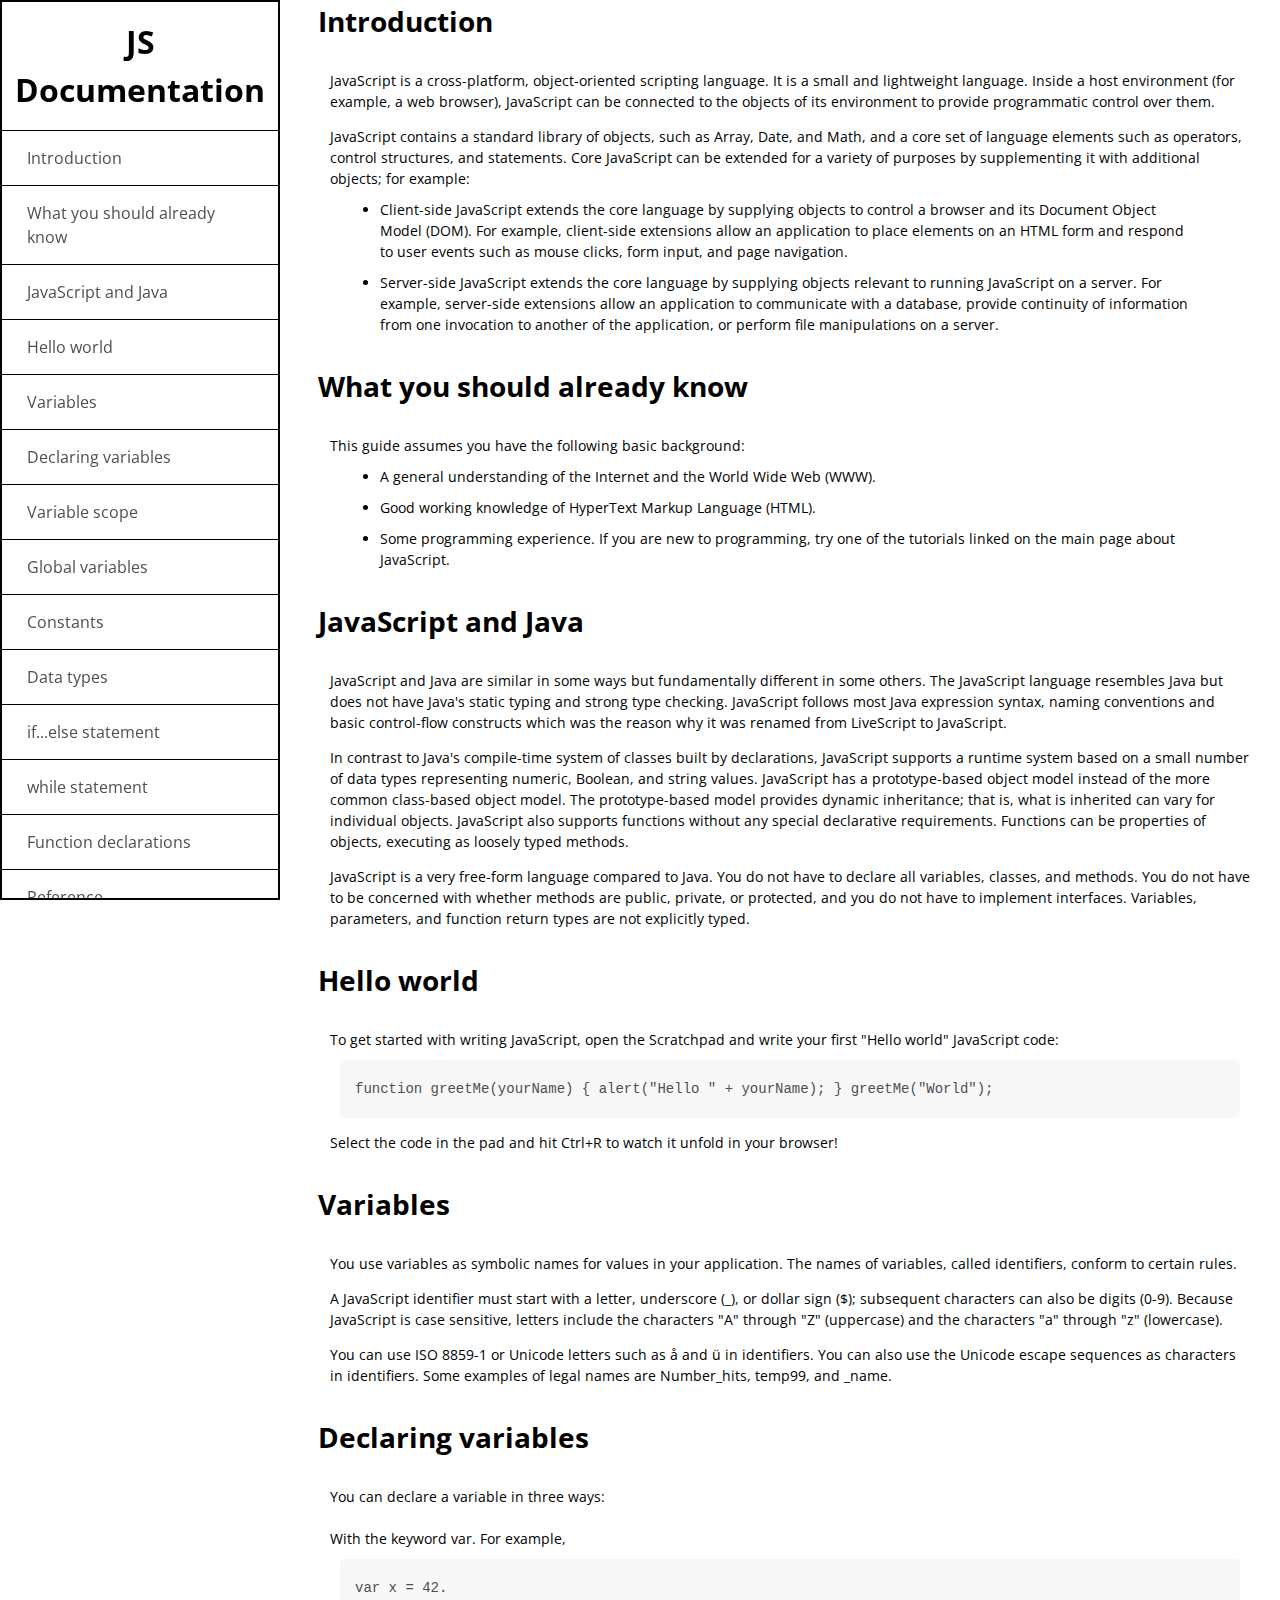
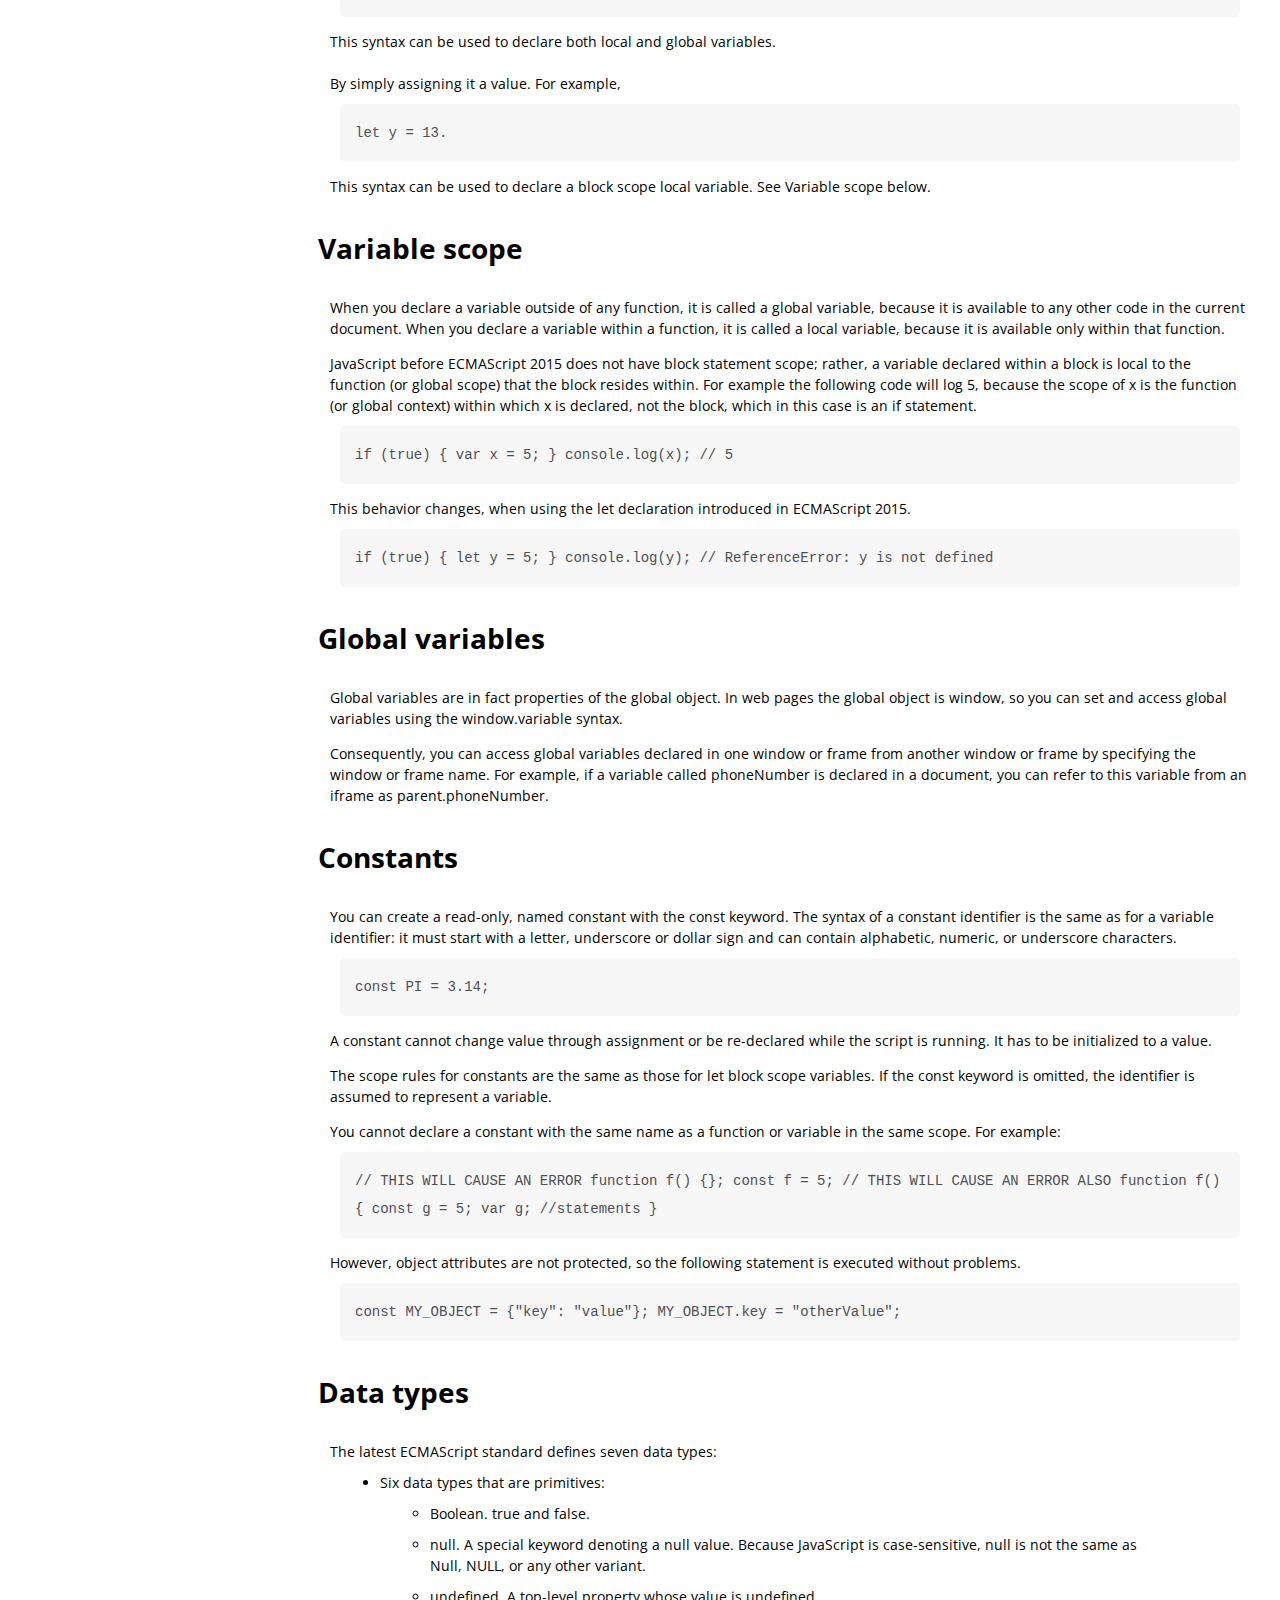
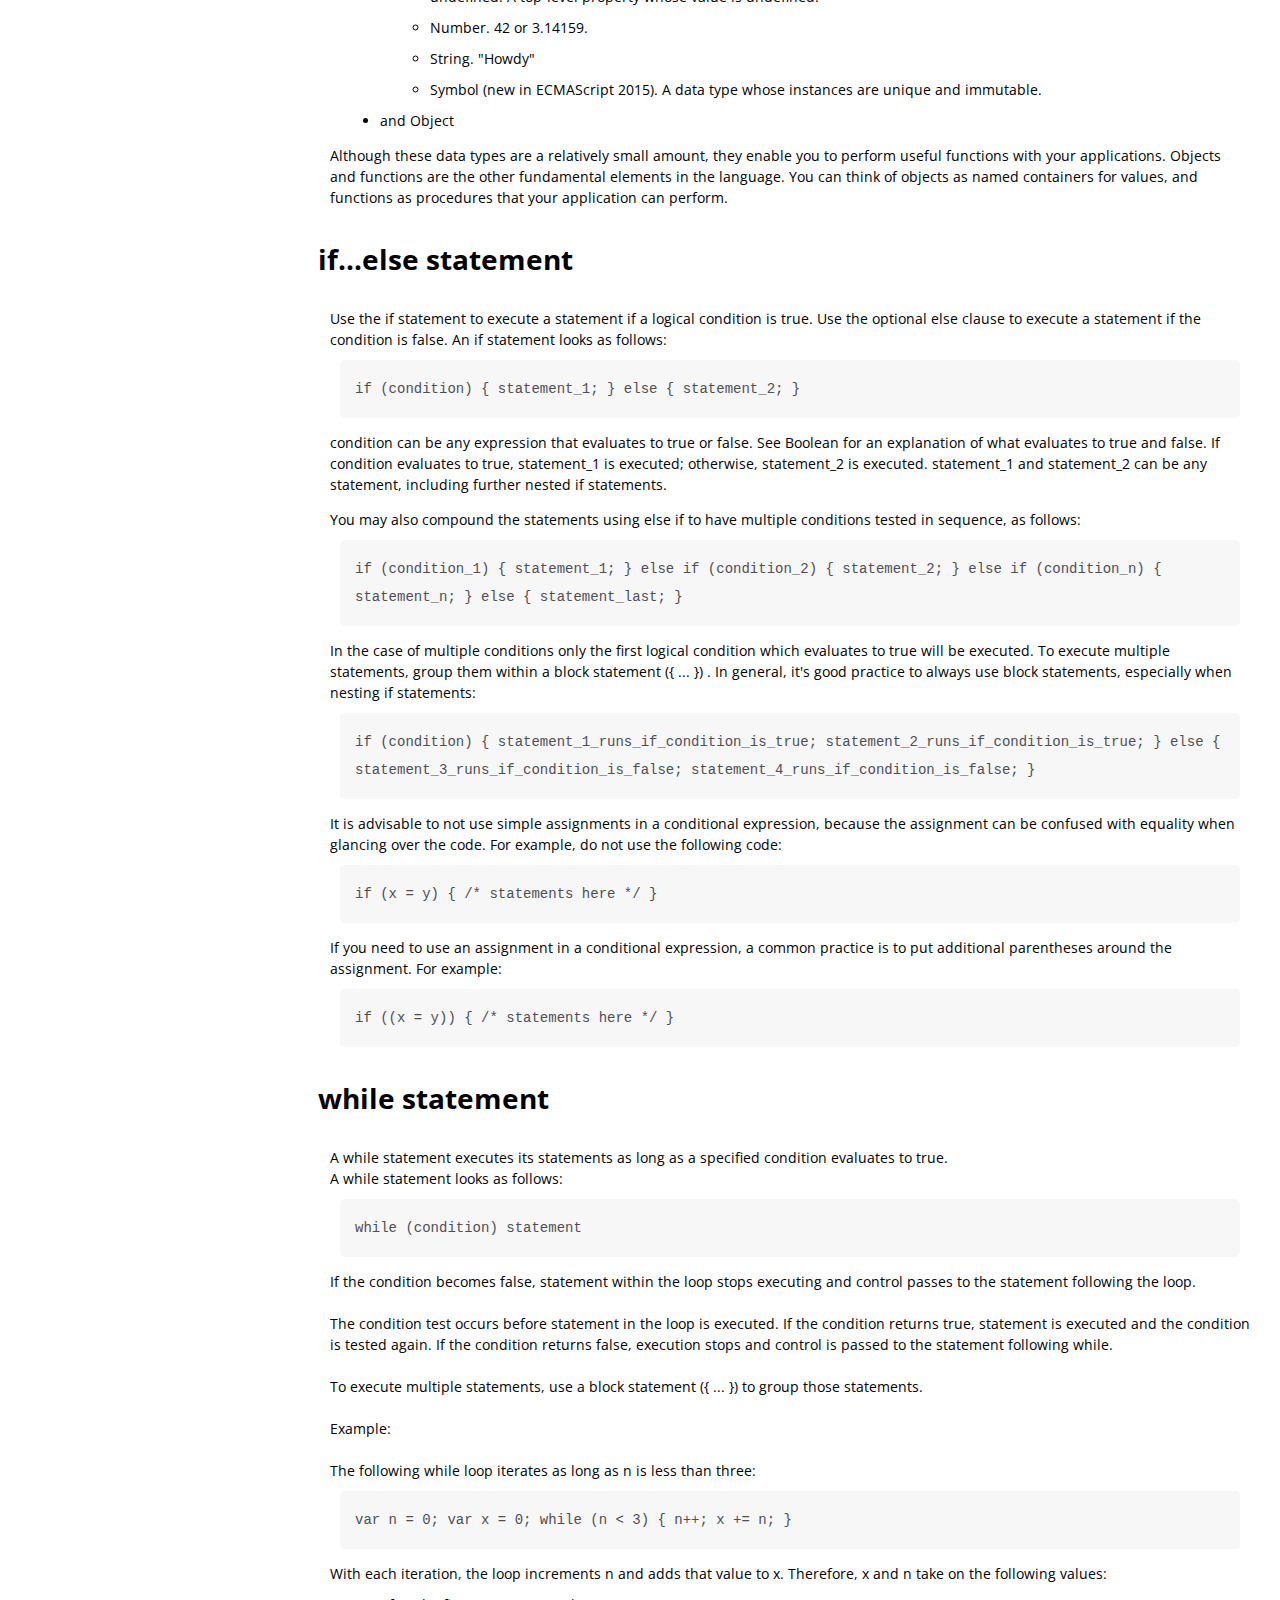
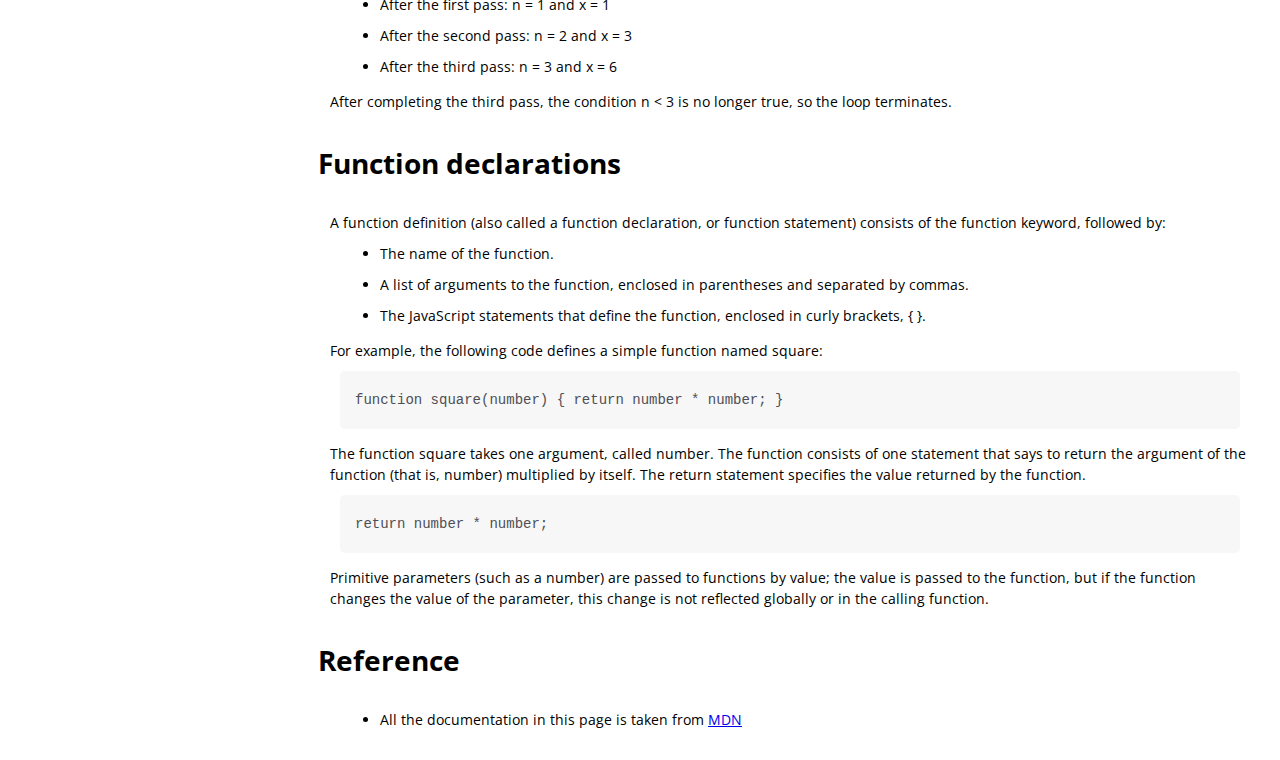
<file: documentacao_tecnica/index.html>
<!DOCTYPE html>
<html lang="en">
<head>
    <meta charset="UTF-8">
    <meta name="viewport" content="width=device-width, initial-scale=1.0">
    <link rel="stylesheet" href="styles.css">
    <title>Documentação Técnica</title>
</head>
<body>
    <nav id="navbar">
        <header>
            <h1>JS Documentation</h1>
        </header>
            
            <ul>
                <li><a class="nav-link" href="#introduction">Introduction</a></li>
                <li><a class="nav-link" href="#what_you_should_already_know">What you should already know</a></li>
                <li><a class="nav-link" href="#javaScript_and_java">JavaScript and Java</a></li>
                <li><a class="nav-link" href="#hello_world">Hello world</a></li>
                <li><a class="nav-link" href="#variables">Variables</a></li>
                <li><a class="nav-link" href="#declaring_variables">Declaring variables</a></li>
                <li><a class="nav-link" href="#variable_scope">Variable scope</a></li>
                <li><a class="nav-link" href="#global_variables">Global variables</a></li>
                <li><a class="nav-link" href="#constants">Constants</a></li>
                <li><a class="nav-link" href="#data_types">Data types</a></li>
                <li><a class="nav-link" href="#if...else_statement">if...else statement</a></li>
                <li><a class="nav-link" href="#while_statement">while statement</a></li>
                <li><a class="nav-link" href="#function_declarations">Function declarations</a></li>
                <li><a class="nav-link" href="#reference">Reference</a></li>
            </ul>
        </nav>  

    <main id="main-doc">
        
        <section class="main-section" id="introduction">
            <header>
                <h3>Introduction</h3>
            </header>
            <article>
                <p>JavaScript is a cross-platform, object-oriented scripting language. It is a small and lightweight language. Inside a host environment (for example, a web browser), JavaScript can be connected to the objects of its environment to provide programmatic control over them.</p>
                <p>JavaScript contains a standard library of objects, such as Array, Date, and Math, and a core set of language elements such as operators, control structures, and statements. Core JavaScript can be extended for a variety of purposes by supplementing it with additional objects; for example:</p>
                <ul>
                    <li>Client-side JavaScript extends the core language by supplying objects to control a browser and its Document Object Model (DOM). For example, client-side extensions allow an application to place elements on an HTML form and respond to user events such as mouse clicks, form input, and page navigation.</li>
                    <li>Server-side JavaScript extends the core language by supplying objects relevant to running JavaScript on a server. For example, server-side extensions allow an application to communicate with a database, provide continuity of information from one invocation to another of the application, or perform file manipulations on a server.</li>
                </ul>
            </article>
        </section>
        <section class="main-section" id="what_you_should_already_know"> 
            <header>
                <h3>What you should already know</h3>
            </header>          
            <article>
                <p>This guide assumes you have the following basic background:</p>
                <ul>
                    <li>A general understanding of the Internet and the World Wide Web (WWW).</li>
                    <li>Good working knowledge of HyperText Markup Language (HTML).</li>
                    <li>Some programming experience. If you are new to programming, try one of the tutorials linked on the main page about JavaScript.</li>
                </ul>
            </article>
        </section>    
        <section class="main-section" id="javaScript_and_java">
            <header>
                <h3>JavaScript and Java</h3>
            </header>
            <article>
                <p>JavaScript and Java are similar in some ways but fundamentally different in some others. The JavaScript language resembles Java but does not have Java's static typing and strong type checking. JavaScript follows most Java expression syntax, naming conventions and basic control-flow constructs which was the reason why it was renamed from LiveScript to JavaScript.</p>
                <p>In contrast to Java's compile-time system of classes built by declarations, JavaScript supports a runtime system based on a small number of data types representing numeric, Boolean, and string values. JavaScript has a prototype-based object model instead of the more common class-based object model. The prototype-based model provides dynamic inheritance; that is, what is inherited can vary for individual objects. JavaScript also supports functions without any special declarative requirements. Functions can be properties of objects, executing as loosely typed methods.</p>
                <p>JavaScript is a very free-form language compared to Java. You do not have to declare all variables, classes, and methods. You do not have to be concerned with whether methods are public, private, or protected, and you do not have to implement interfaces. Variables, parameters, and function return types are not explicitly typed.</p>
            </article>
        </section>
        <section class="main-section" id="hello_world">
            <header>
                <h3>Hello world</h3>
            </header>
            <article>
                <p>To get started with writing JavaScript, open the Scratchpad and write your first "Hello world" JavaScript code:</p>
                <code>
                    function greetMe(yourName) { alert("Hello " + yourName); }
                    greetMe("World");
                </code>
                <p>Select the code in the pad and hit Ctrl+R to watch it unfold in your browser!</p>
            </article>
        </section>
        <section class="main-section" id="variables">
            <header>
                <h3>Variables</h3>
            </header>
            <article>
                <p>You use variables as symbolic names for values in your application. The names of variables, called identifiers, conform to certain rules.</p>
                <p>A JavaScript identifier must start with a letter, underscore (_), or dollar sign ($); subsequent characters can also be digits (0-9). Because JavaScript is case sensitive, letters include the characters "A" through "Z" (uppercase) and the characters "a" through "z" (lowercase).</p>
                <p>You can use ISO 8859-1 or Unicode letters such as å and ü in identifiers. You can also use the Unicode escape sequences as characters in identifiers. Some examples of legal names are Number_hits, temp99, and _name.</p>
            </article>
        </section>
        <section class="main-section" id="declaring_variables">
            <header>
                <h3>Declaring variables</h3>
            </header>
            <article>
                <p>You can declare a variable in three ways: <br><br>
                    With the keyword var. For example,</p>
                <code>
                    var x = 42.
                </code>
                <p>This syntax can be used to declare both local and global variables. <br><br>
                    By simply assigning it a value. For example,</p>
                <code>
                    let y = 13.
                </code>
                <p>This syntax can be used to declare a block scope local variable. See Variable scope below.</p>
            </article>
        </section>
        <section class="main-section" id="variable_scope">
            <header>
                <h3>Variable scope</h3>
            </header>
            <article>
                <p>When you declare a variable outside of any function, it is called a global variable, because it is available to any other code in the current document. When you declare a variable within a function, it is called a local variable, because it is available only within that function.</p>
                <p>JavaScript before ECMAScript 2015 does not have block statement scope; rather, a variable declared within a block is local to the function (or global scope) that the block resides within. For example the following code will log 5, because the scope of x is the function (or global context) within which x is declared, not the block, which in this case is an if statement.</p>
                <code>
                    if (true) { var x = 5; } console.log(x); // 5
                </code>
                <p>This behavior changes, when using the let declaration introduced in ECMAScript 2015.</p>
                <code>
                    if (true) { let y = 5; } console.log(y); // ReferenceError: y is
                    not defined
                </code>
            </article>
        </section>
        <section class="main-section" id="global_variables">
            <header>
                <h3>Global variables</h3>
            </header>
            <article>
                <p>Global variables are in fact properties of the global object. In web pages the global object is window, so you can set and access global variables using the window.variable syntax.</p>
                <p>Consequently, you can access global variables declared in one window or frame from another window or frame by specifying the window or frame name. For example, if a variable called phoneNumber is declared in a document, you can refer to this variable from an iframe as parent.phoneNumber.</p>
            </article>
        </section>
        <section class="main-section" id="constants">
            <header>
                <h3>Constants</h3>
            </header>
            <article>
                <p>You can create a read-only, named constant with the const keyword. The syntax of a constant identifier is the same as for a variable identifier: it must start with a letter, underscore or dollar sign and can contain alphabetic, numeric, or underscore characters.</p>
                <code>
                    const PI = 3.14;
                </code>
                <p>A constant cannot change value through assignment or be re-declared while the script is running. It has to be initialized to a value.</p>
                <p>The scope rules for constants are the same as those for let block scope variables. If the const keyword is omitted, the identifier is assumed to represent a variable.</p>
                <p>You cannot declare a constant with the same name as a function or variable in the same scope. For example:</p>
                <code>
                    // THIS WILL CAUSE AN ERROR function f() {}; const f = 5; // THIS
                    WILL CAUSE AN ERROR ALSO function f() { const g = 5; var g;
                    //statements }
                </code>
                <p>However, object attributes are not protected, so the following statement is executed without problems.</p>
                <code>
                    const MY_OBJECT = {"key": "value"}; MY_OBJECT.key =
                    "otherValue";
                </code>
            </article>
        </section>
        <section class="main-section" id="data_types">
            <header>
                <h3>Data types</h3>
            </header>
            <article>
                <p>The latest ECMAScript standard defines seven data types:</p>
                <ul>
                    <li>
                        Six data types that are primitives:
                    </li>
                    <ul>
                        <li>Boolean. true and false.</li>
                        <li>null. A special keyword denoting a null value. Because JavaScript is case-sensitive, null is not the same as Null, NULL, or any other variant.</li>
                        <li>undefined. A top-level property whose value is undefined.</li>
                        <li>Number. 42 or 3.14159.</li>
                        <li>String. "Howdy"</li>
                        <li>Symbol (new in ECMAScript 2015). A data type whose instances are unique and immutable.</li>
                    </ul>
                    <li>and Object</li>
                </ul>
                <p>Although these data types are a relatively small amount, they enable you to perform useful functions with your applications. Objects and functions are the other fundamental elements in the language. You can think of objects as named containers for values, and functions as procedures that your application can perform.</p>
            </article>
        </section>
        <section class="main-section" id="if...else_statement">
            <header>
                <h3>if...else statement</h3>
            </header>
            <article>
                <p>Use the if statement to execute a statement if a logical condition is true. Use the optional else clause to execute a statement if the condition is false. An if statement looks as follows:</p>
                <code>
                    if (condition) { statement_1; } else { statement_2; }
                </code>
                <p>condition can be any expression that evaluates to true or false. See Boolean for an explanation of what evaluates to true and false. If condition evaluates to true, statement_1 is executed; otherwise, statement_2 is executed. statement_1 and statement_2 can be any statement, including further nested if statements.</p>
                <p>You may also compound the statements using else if to have multiple conditions tested in sequence, as follows:</p>
                <code>
                    if (condition_1) { statement_1; } else if (condition_2) {
                        statement_2; } else if (condition_n) { statement_n; } else {
                        statement_last; }
                </code>
                <p>In the case of multiple conditions only the first logical condition which evaluates to true will be executed. To execute multiple statements, group them within a block statement ({ ... }) . In general, it's good practice to always use block statements, especially when nesting if statements:</p>
                <code>
                    if (condition) { statement_1_runs_if_condition_is_true;
                        statement_2_runs_if_condition_is_true; } else {
                        statement_3_runs_if_condition_is_false;
                        statement_4_runs_if_condition_is_false; }
                </code>
                <p>It is advisable to not use simple assignments in a conditional expression, because the assignment can be confused with equality when glancing over the code. For example, do not use the following code:</p>
                <code>
                    if (x = y) { /* statements here */ }
                </code>
                <p>If you need to use an assignment in a conditional expression, a common practice is to put additional parentheses around the assignment. For example:</p>
                <code>if ((x = y)) { /* statements here */ }</code>
            </article>
        </section>
        <section class="main-section" id="while_statement">
            <header>
                <h3>while statement</h3>
            </header>
            <article>
                <p>A while statement executes its statements as long as a specified condition evaluates to true. <br> A while statement looks as follows:</p>
                <code>
                    while (condition) statement
                </code>
                <p>
                    If the condition becomes false, statement within the loop stops executing and control passes to the statement following the loop. <br><br>
                    The condition test occurs before statement in the loop is executed. If the condition returns true, statement is executed and the condition is tested again. If the condition returns false, execution stops and control is passed to the statement following while. <br><br>
                    To execute multiple statements, use a block statement ({ ... }) to group those statements. <br><br>
                    Example: <br><br>
                    The following while loop iterates as long as n is less than three:
                </p>
                <code>
                    var n = 0; var x = 0; while (n < 3) { n++; x += n; }
                </code>
                <p>With each iteration, the loop increments n and adds that value to x. Therefore, x and n take on the following values:</p>
                <ul>
                    <li>After the first pass: n = 1 and x = 1</li>
                    <li>After the second pass: n = 2 and x = 3</li>
                    <li>After the third pass: n = 3 and x = 6</li>
                </ul>
                <p>After completing the third pass, the condition n < 3 is no longer true, so the loop terminates.</p>
            </article>
        </section>
        <section class="main-section" id="function_declarations">
            <header>
                <h3>Function declarations</h3>
            </header>
            <article>
                <p>A function definition (also called a function declaration, or function statement) consists of the function keyword, followed by:</p>
                <ul>
                    <li>The name of the function.</li>
                    <li>A list of arguments to the function, enclosed in parentheses and separated by commas.</li>
                    <li>The JavaScript statements that define the function, enclosed in curly brackets, { }.</li>
                </ul>
                <p>For example, the following code defines a simple function named square:</p>
                <code>
                    function square(number) { return number * number; }
                </code>
                <p>The function square takes one argument, called number. The function consists of one statement that says to return the argument of the function (that is, number) multiplied by itself. The return statement specifies the value returned by the function.</p>
                <code>
                    return number * number;
                </code>
                <p>Primitive parameters (such as a number) are passed to functions by value; the value is passed to the function, but if the function changes the value of the parameter, this change is not reflected globally or in the calling function.</p>
            </article>
        </section>
        <section class="main-section" id="reference">
            <header>
                <h3>Reference</h3>
            </header>
            <article>
                <ul>
                    <li>All the documentation in this page is taken from <a href="https://developer.mozilla.org/en-US/docs/Web/JavaScript/Guide" target="_blank" rel="noopener noreferrer">MDN</a></li>
                </ul>
            </article>
        </section>
    </main>
</body>
</html>
</file>
<file: documentacao_tecnica/styles.css>
@import url('https://fonts.googleapis.com/css2?family=Open+Sans:wght@300;400&display=swap');

* {
    margin: 0;
    padding: 0;
    box-sizing: border-box;
}

body{
    font-family: 'Open Sans', Arial, sans-serif;
    font-weight: 400;
    line-height: 1.5;
}
#navbar {
    position: fixed;
    top: 0;
    width: 280px;
    height: 100vh;
    border: solid 2px;
    overflow-y: auto;
    overflow-x: hidden;
    z-index: 1;
}

#navbar ul li {
    border-top: solid 1px;
    padding: 15px 25px;
}

#navbar .nav-link {
    text-decoration: none;
    color: #4e4f55;
}

#navbar header h1 {
    text-align: center;
    padding: 16px 0px;
}

#main-doc {
    position: relative;
    margin-left: 300px;
    
}

.main-section {
    width: 100%;
    padding-left: 30px;
    padding-right: 30px;
    margin-bottom:30px;
}

header h3 {
    margin-bottom: 28px;
    margin-left: -12px;
    font-size: 28px;
}

article {
    width: 100%;
    font-size: 14px;
}

article p {
    margin-top: 14px;
}

article ul {
    width: 100%;
    padding: 0px 50px;
}

article ul li  {
    margin-top: 10px;
}

code {
    display: block;
    text-align: left;
    line-height: 2;
    background-color: #f7f7f7;
    padding: 15px;
    margin: 10px;
    border-radius: 5px;
    color: #4e4f55;
}

@media (max-width: 900px){
    
    #navbar {
        position: relative;
        width: 100%;
        height: 40vh;
        display: block;
    }

    #main-doc {
        position: absolute;
        right: 0;
        width: 100%;
        margin-left: 25px;
    }
}

@media (prefers-reduced-motion: no-preference) {
  * {
    scroll-behavior: smooth;
  }
}
</file>
